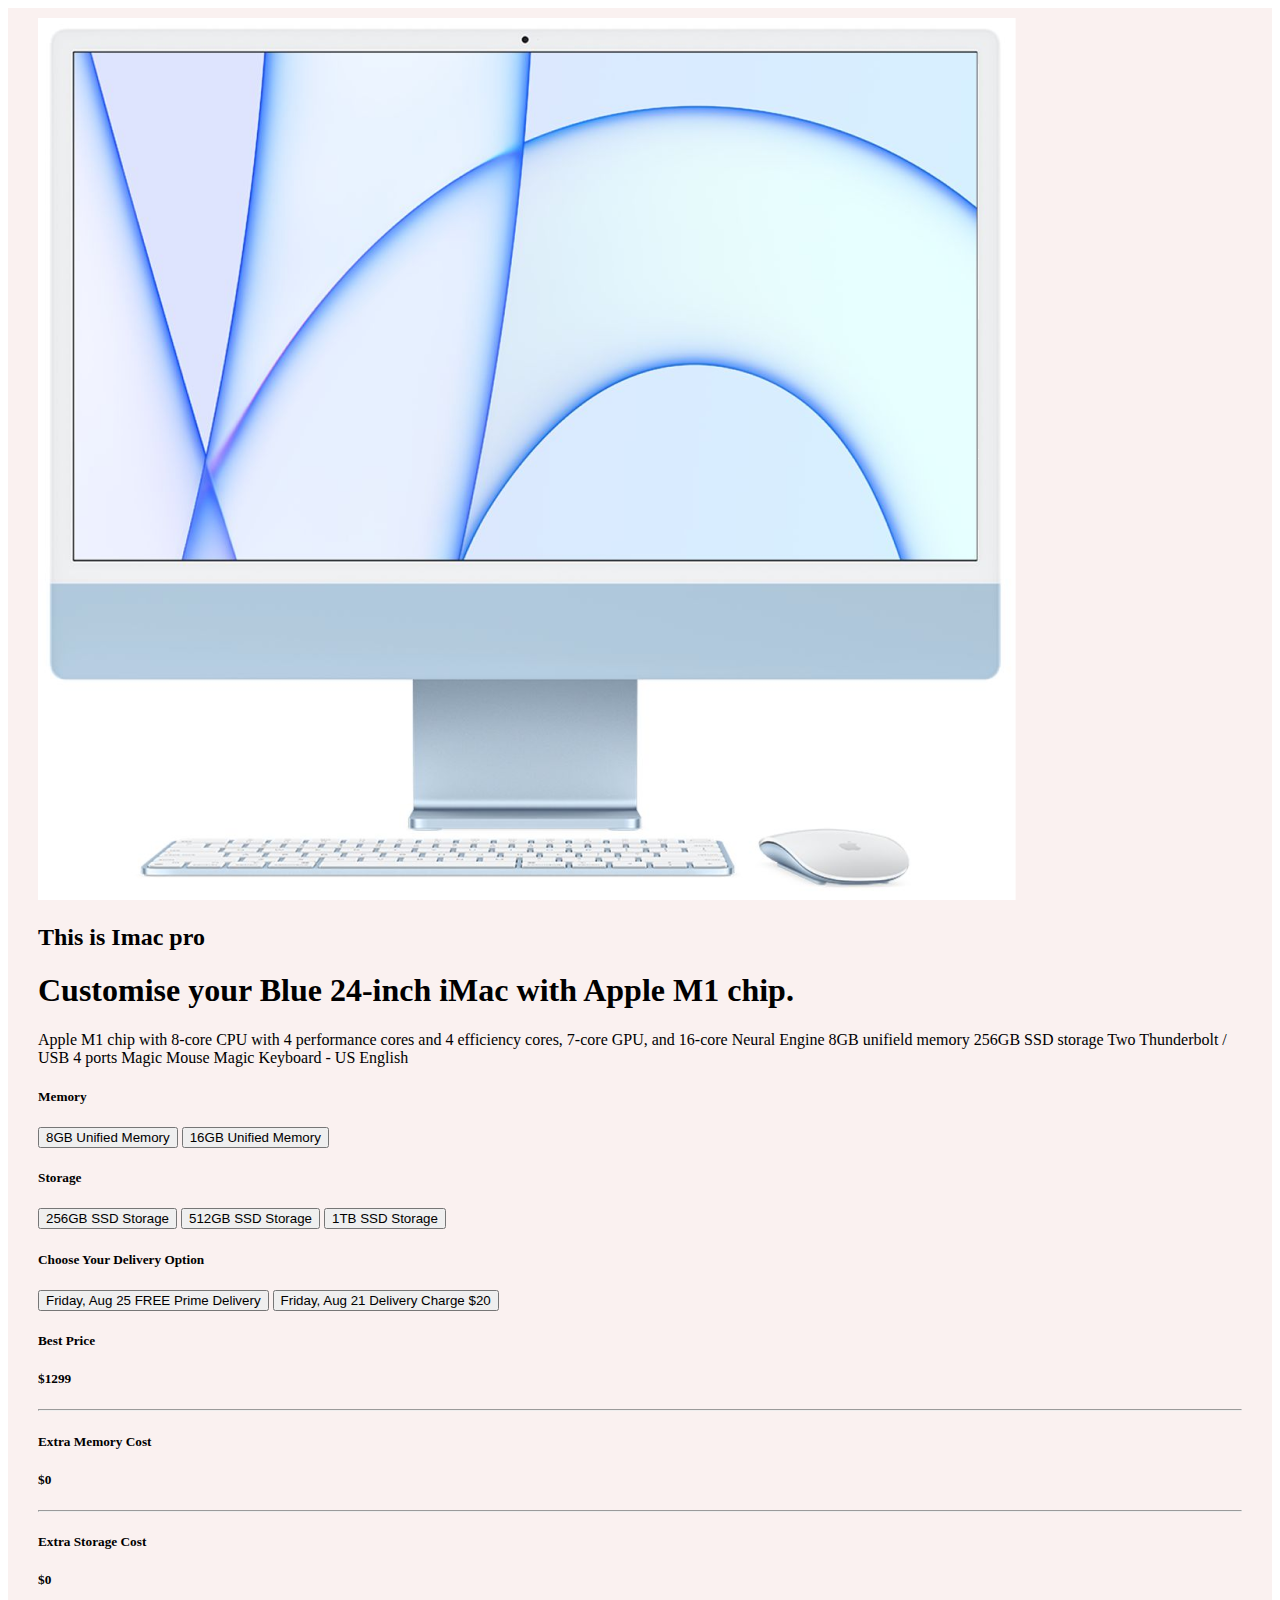
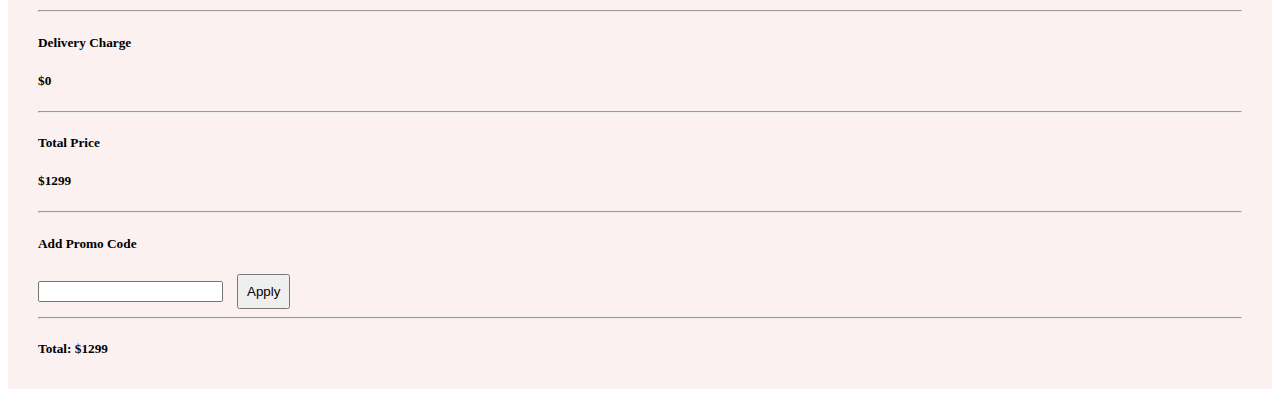
<file: index.html>
<!DOCTYPE html>
<html lang="en">

<head>
    <meta charset="UTF-8">
    <meta http-equiv="X-UA-Compatible" content="IE=edge">
    <meta name="viewport" content="width=device-width, initial-scale=1.0">
    <title>Mac Book Pro</title>
    <!-- Bootstrap Stylesheet -->
    <link href="https://cdn.jsdelivr.net/npm/bootstrap@5.1.0/dist/css/bootstrap.min.css" rel="stylesheet"
        integrity="sha384-KyZXEAg3QhqLMpG8r+8fhAXLRk2vvoC2f3B09zVXn8CA5QIVfZOJ3BCsw2P0p/We" crossorigin="anonymous">
    <!-- Added CSS Stylesheet -->
    <link rel="stylesheet" href="css/style.css">
</head>

<body>
    <main>
        <section class="container mt-5">
            <div class="row gx-5 mx-auto">
                <div class="col-5">
                    <img class="w-100" src="img/mac.png" alt="">
                    <h2 class="mt-5"> This is Imac pro </h2>
                </div>
                <!-- Details Part -->
                <div class="col-7">
                    <div class="details-section">
                        <!-- intro -->
                        <div>
                            <h1>Customise your Blue 24-inch iMac with Apple M1 chip.</h1>
                            <p class="fw-normal">Apple M1 chip with 8-core CPU with 4 performance cores and 4 efficiency
                                cores, 7-core
                                GPU,
                                and
                                16-core Neural Engine 8GB unifield memory 256GB SSD storage Two Thunderbolt / USB 4
                                ports
                                Magic
                                Mouse Magic Keyboard - US English</p>
                        </div>
                        <!-- configuration -->
                        <div>
                            <!-- memory -->
                            <div class="mb-5">
                                <h5 class="fw-bold mb-3">Memory</h5>
                                <button id="default-memory" type="button" >8GB
                                    Unified
                                    Memory</button>
                                <button id="best-memory" type="button" >16GB
                                    Unified
                                    Memory</button>
                            </div>
                            <!-- storage -->
                            <div class="mb-5">
                                <h5 class="fw-bold mb-3">Storage</h5>
                                <button id="default-ssd" type="button" >256GB
                                    SSD
                                    Storage</button>
                                <button id="medium-ssd" type="button" >512GB
                                    SSD
                                    Storage</button>
                                <button id="best-ssd" type="button" >1TB SSD
                                    Storage</button>
                            </div>
                            <!-- delivery option -->
                            <div class="mb-5">
                                <h5 class="fw-bold mb-3">Choose Your Delivery Option</h5>
                                <button id="free-ship-btn" type="button"
                                    >Friday, Aug 25 FREE
                                    Prime
                                    Delivery</button>
                                <button id="charged-ship-btn" type="button"
                                    >Friday, Aug 21
                                    Delivery
                                    Charge $20</button>
                            </div>
                        </div>

                        <!-- prices -->
                        <div class="row">
                            <div class="col-5">
                                <h5 class="fw-bold">Best Price</h5>
                            </div>
                            <div class="col-5">
                                <h5 class="fw-bold">$<span id="best-price">1299</span></h5>
                            </div>
                            <hr class="line-width">
                        </div>
                        <!-- extra memory cost -->
                        <div class="row">
                            <div class="col-5">
                                <h5 class="fw-bold">Extra Memory Cost</h5>
                            </div>
                            <div class="col-5">
                                <h5 class="fw-bold">$<span id="memory-extra-cost">0</span></h5>
                            </div>
                            <hr class="line-width">
                        </div>
                        <!-- extra storage cost -->
                        <div class="row">
                            <div class="col-5">
                                <h5 class="fw-bold">Extra Storage Cost</h5>
                            </div>
                            <div class="col-5">
                                <h5 class="fw-bold">$<span id="storage-extra-cost">0</span></h5>
                            </div>
                            <hr class="line-width">
                        </div>
                        <!-- extra delivery charge -->
                        <div class="row">
                            <div class="col-5">
                                <h5 class="fw-bold">Delivery Charge</h5>
                            </div>
                            <div class="col-5">
                                <h5 class="fw-bold">$<span id="delivery-extra-cost">0</span></h5>
                            </div>
                            <hr class="line-width border border-1 border-dark ">
                        </div>
                        <!-- total price -->
                        <div class="row">
                            <div class="col-5">
                                <h5 class="fw-bold">Total Price</h5>
                            </div>
                            <div class="col-5">
                                <h5 class="fw-bold">$<span id="total-price">1299</span></h5>
                            </div>
                            <hr class="line-width">
                        </div>

                        <!-- promo code -->
                        <div>
                            <h5>Add Promo Code</h5>
                            <input id="promo-code-input" class="border rounded w-50 p-2" type="text">
                            <button id="promo-code-btn" class="customize-btn btn btn-primary">Apply</button>
                        </div>
                    </div>
                </div>
            </div>
            <hr>
            <!-- discount price -->
            <footer>
                <h5 class="fw-bold fs-2 text-center">Total: $<span id="promo-total-price">1299</span></h5>
            </footer>
        </section>
    </main>

    <!-- Bootstrap Bundle -->
    <script src="https://cdn.jsdelivr.net/npm/bootstrap@5.1.0/dist/js/bootstrap.bundle.min.js"
        integrity="sha384-U1DAWAznBHeqEIlVSCgzq+c9gqGAJn5c/t99JyeKa9xxaYpSvHU5awsuZVVFIhvj"
        crossorigin="anonymous"></script>

    <!-- javascript -->
    <script src="js/app.js"></script>
</body>

</html>
</file>
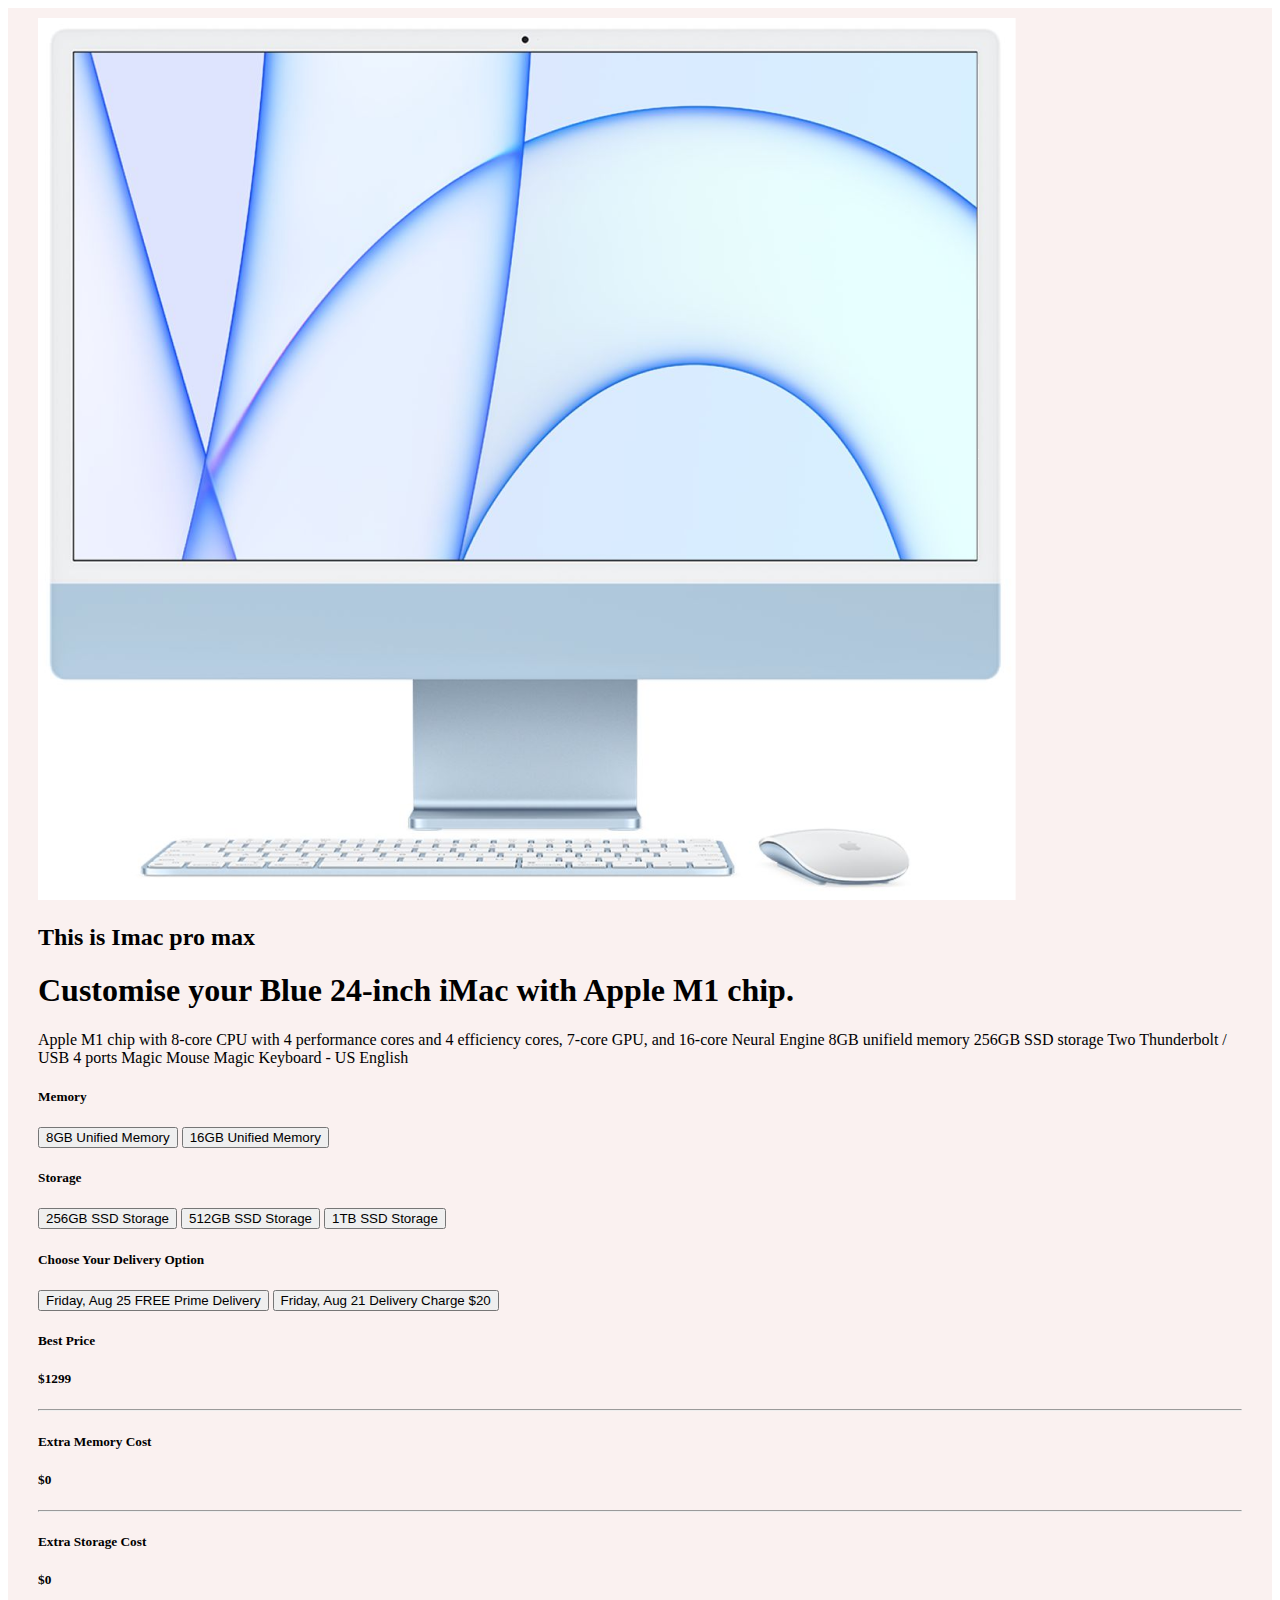
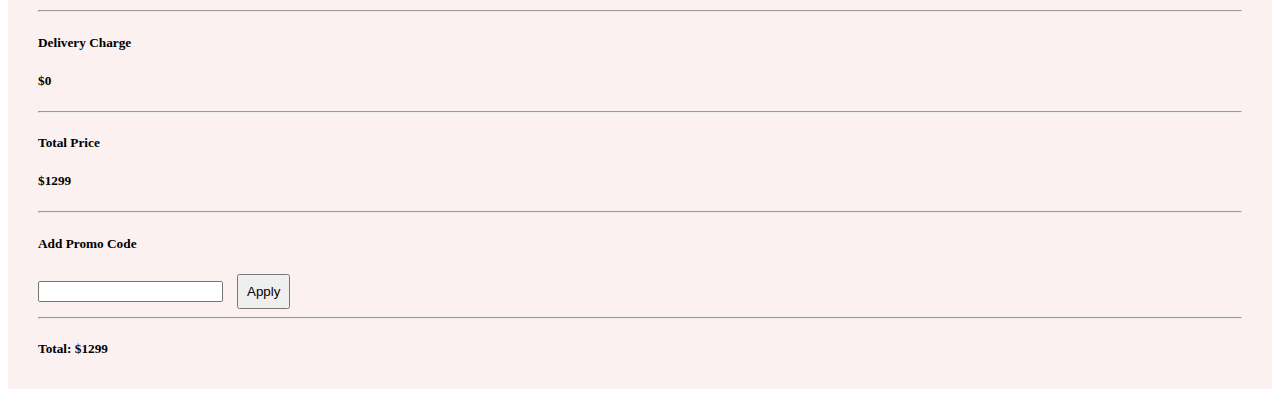
<file: mac-book-pro-jaminur-islam-main/index.html>
<!DOCTYPE html>
<html lang="en">

<head>
    <meta charset="UTF-8">
    <meta http-equiv="X-UA-Compatible" content="IE=edge">
    <meta name="viewport" content="width=device-width, initial-scale=1.0">
    <title>Mac Book Pro</title>
    <!-- Bootstrap Stylesheet -->
    <link href="https://cdn.jsdelivr.net/npm/bootstrap@5.1.0/dist/css/bootstrap.min.css" rel="stylesheet"
        integrity="sha384-KyZXEAg3QhqLMpG8r+8fhAXLRk2vvoC2f3B09zVXn8CA5QIVfZOJ3BCsw2P0p/We" crossorigin="anonymous">
    <!-- Added CSS Stylesheet -->
    <link rel="stylesheet" href="css/style.css">
</head>

<body>
    <main>
        <section class="container mt-5">
            <div class="row gx-5 mx-auto">
                <div class="col-5">
                    <img class="w-100" src="img/mac.png" alt="">
                    <h2 class="mt-5"> This is Imac pro max </h2>
                </div>
                <!-- Details Part -->
                <div class="col-7">
                    <div class="details-section">
                        <!-- intro -->
                        <div>
                            <h1>Customise your Blue 24-inch iMac with Apple M1 chip.</h1>
                            <p class="fw-normal">Apple M1 chip with 8-core CPU with 4 performance cores and 4 efficiency
                                cores, 7-core
                                GPU,
                                and
                                16-core Neural Engine 8GB unifield memory 256GB SSD storage Two Thunderbolt / USB 4
                                ports
                                Magic
                                Mouse Magic Keyboard - US English</p>
                        </div>
                        <!-- configuration -->
                        <div>
                            <!-- memory -->
                            <div class="mb-5">
                                <h5 class="fw-bold mb-3">Memory</h5>
                                <button id="default-memory" type="button" >8GB
                                    Unified
                                    Memory</button>
                                <button id="best-memory" type="button" >16GB
                                    Unified
                                    Memory</button>
                            </div>
                            <!-- storage -->
                            <div class="mb-5">
                                <h5 class="fw-bold mb-3">Storage</h5>
                                <button id="default-ssd" type="button" >256GB
                                    SSD
                                    Storage</button>
                                <button id="medium-ssd" type="button" >512GB
                                    SSD
                                    Storage</button>
                                <button id="best-ssd" type="button" >1TB SSD
                                    Storage</button>
                            </div>
                            <!-- delivery option -->
                            <div class="mb-5">
                                <h5 class="fw-bold mb-3">Choose Your Delivery Option</h5>
                                <button id="free-ship-btn" type="button"
                                    >Friday, Aug 25 FREE
                                    Prime
                                    Delivery</button>
                                <button id="charged-ship-btn" type="button"
                                    >Friday, Aug 21
                                    Delivery
                                    Charge $20</button>
                            </div>
                        </div>

                        <!-- prices -->
                        <div class="row">
                            <div class="col-5">
                                <h5 class="fw-bold">Best Price</h5>
                            </div>
                            <div class="col-5">
                                <h5 class="fw-bold">$<span id="best-price">1299</span></h5>
                            </div>
                            <hr class="line-width">
                        </div>
                        <!-- extra memory cost -->
                        <div class="row">
                            <div class="col-5">
                                <h5 class="fw-bold">Extra Memory Cost</h5>
                            </div>
                            <div class="col-5">
                                <h5 class="fw-bold">$<span id="memory-extra-cost">0</span></h5>
                            </div>
                            <hr class="line-width">
                        </div>
                        <!-- extra storage cost -->
                        <div class="row">
                            <div class="col-5">
                                <h5 class="fw-bold">Extra Storage Cost</h5>
                            </div>
                            <div class="col-5">
                                <h5 class="fw-bold">$<span id="storage-extra-cost">0</span></h5>
                            </div>
                            <hr class="line-width">
                        </div>
                        <!-- extra delivery charge -->
                        <div class="row">
                            <div class="col-5">
                                <h5 class="fw-bold">Delivery Charge</h5>
                            </div>
                            <div class="col-5">
                                <h5 class="fw-bold">$<span id="delivery-extra-cost">0</span></h5>
                            </div>
                            <hr class="line-width border border-1 border-dark ">
                        </div>
                        <!-- total price -->
                        <div class="row">
                            <div class="col-5">
                                <h5 class="fw-bold">Total Price</h5>
                            </div>
                            <div class="col-5">
                                <h5 class="fw-bold">$<span id="total-price">1299</span></h5>
                            </div>
                            <hr class="line-width">
                        </div>

                        <!-- promo code -->
                        <div>
                            <h5>Add Promo Code</h5>
                            <input id="promo-code-input" class="border rounded w-50 p-2" type="text">
                            <button id="promo-code-btn" class="customize-btn btn btn-primary" >Apply</button>
                        </div>
                    </div>
                </div>
            </div>
            <hr>
            <!-- discount price -->
            <footer>
                <h5 class="fw-bold fs-2 text-center">Total: $<span id="promo-total-price">1299</span></h5>
            </footer>
        </section>
    </main>

    <!-- Bootstrap Bundle -->
    <script src="https://cdn.jsdelivr.net/npm/bootstrap@5.1.0/dist/js/bootstrap.bundle.min.js"
        integrity="sha384-U1DAWAznBHeqEIlVSCgzq+c9gqGAJn5c/t99JyeKa9xxaYpSvHU5awsuZVVFIhvj"
        crossorigin="anonymous"></script>

    <!-- javascript -->
    <script src="js/app.js"></script>
</body>

</html>
</file>
<file: css/style.css>
.hr{
  background-color: #333;
  border: none;
  opacity: 1;
  width: 460px;
}

.customize-btn{
  padding: 8px;
  margin-left: 10px;
}

button:hover {
  background-color: #0A5ED7;
  transition: .4s;
  color: rgb(245, 237, 237);
}
.container {
  background-color: rgb(250, 241, 240);
  padding: 10px 30px;
}

#promocode-success {
  display: none;
}
</file>
<file: mac-book-pro-jaminur-islam-main/css/style.css>
.hr{
  background-color: #333;
  border: none;
  opacity: 1;
  width: 460px;
}

.customize-btn{
  padding: 8px;
  margin-left: 10px;
}

button:hover {
  background-color: #0A5ED7;
  transition: .4s;
  color: rgb(245, 237, 237);
}
.container {
  background-color: rgb(250, 241, 240);
  padding: 10px 30px;
}

#promocode-success {
  display: none;
}
</file>
